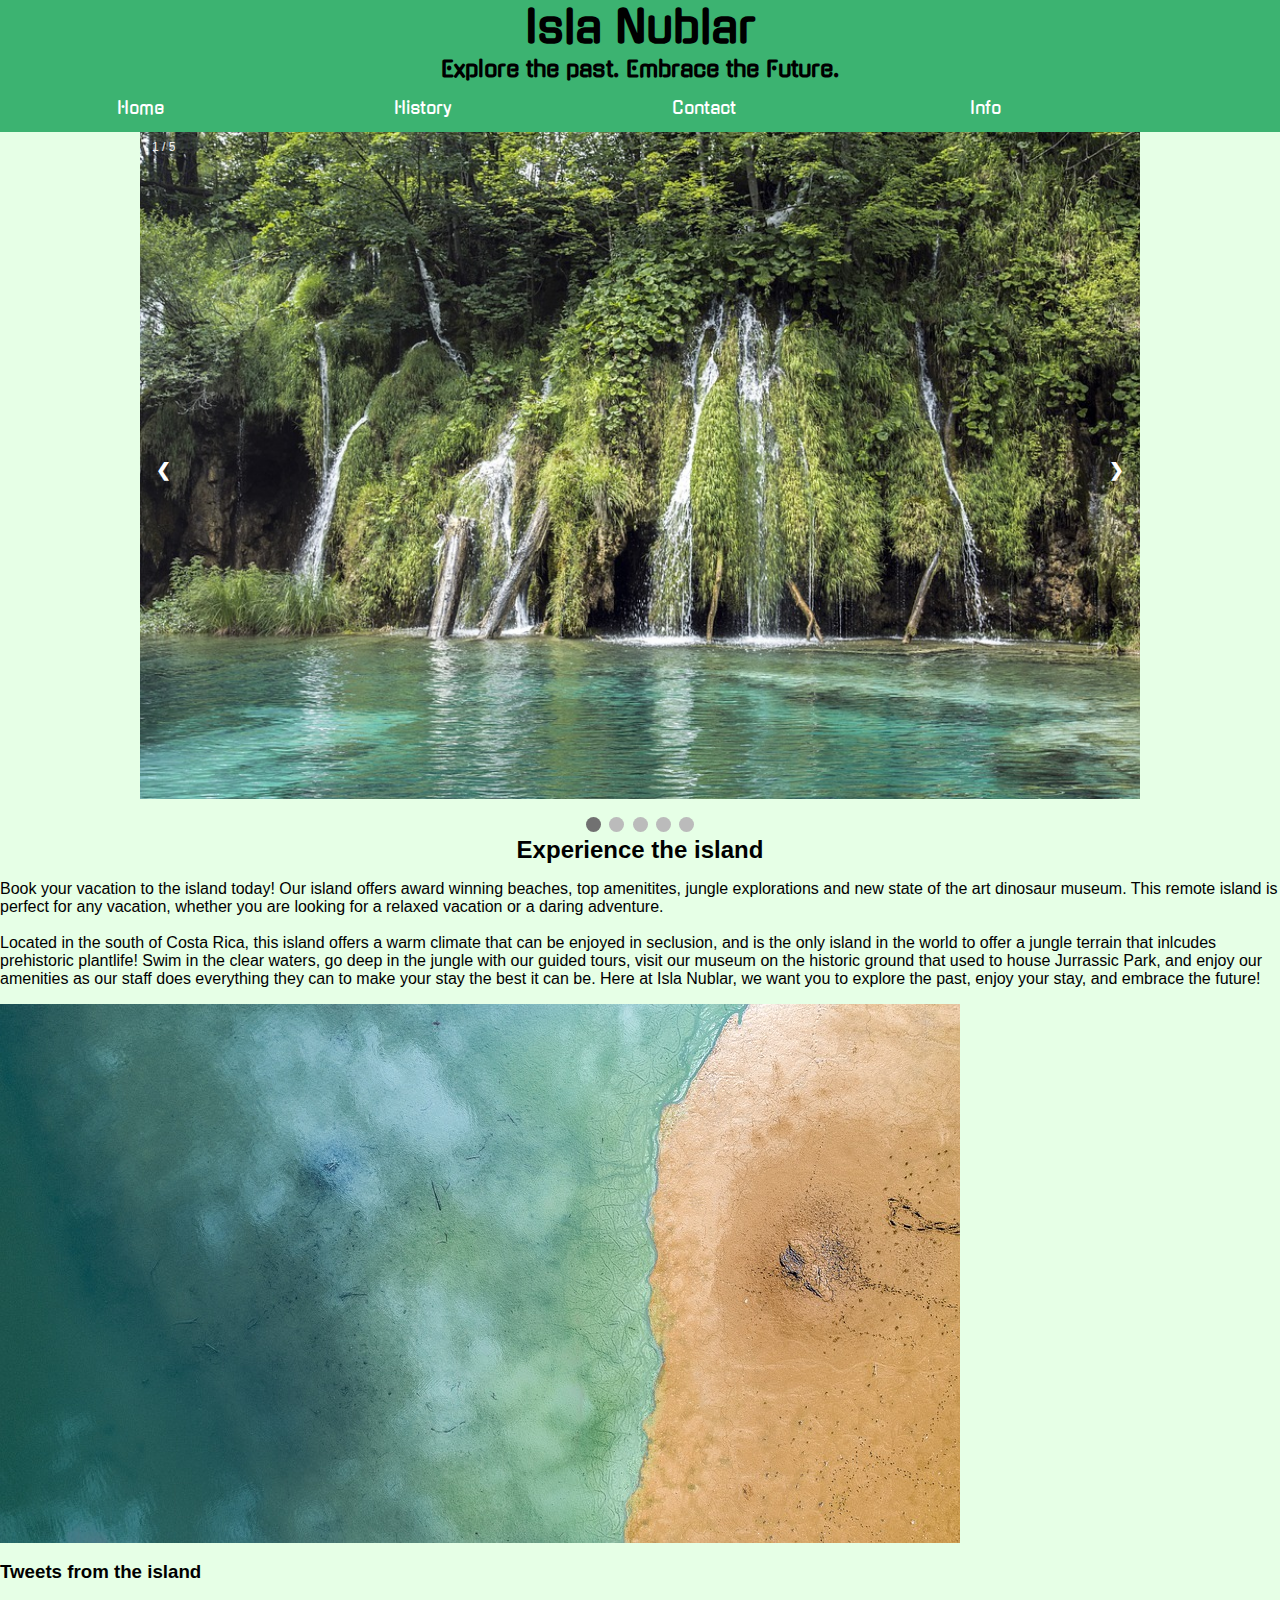
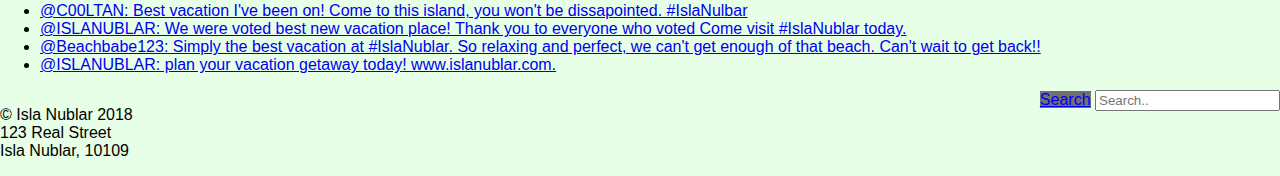
<file: index.html>
<!DOCTYPE html>
<html>
<title>Isla Nublar</title>
  <header>
<link href='https://fonts.googleapis.com/css?family=Gugi' rel='stylesheet'>
<style>
header {
    font-family: 'Gugi';font-size: 22px;
}
</style>
<body>
<style>
h1 {
    background-color: mediumseagreen;
    width: 100%;
    height: 5%;
    padding: 0px;
    margin: 0px;
   text-align: center;
}
h4 {
    background-color: mediumseagreen;
    width: 100%;
    height: 5%;
    padding: 0px;
    margin: 0px;
   text-align: center;
}
h2 {
    background-color: #e6ffe6;
    width: 100%;
    height: 5%;
    padding: 0px;
    margin: 0px;
   text-align: center;
}


}
</style>
</head>
<body>

<h1>Isla Nublar</h1>
<h4>Explore the past. Embrace the Future. </h4>
</body>

<meta name="viewport" content="width=device-width, initial-scale=1">
<style>
body {
  margin: 0;
  font-family: Arial, Helvetica, sans-serif;
}

.topnav {
  overflow: hidden;
  background-color: mediumseagreen;
}

.topnav a {
  float: left;
  color: white;
  text-align: center;
  padding: 14px 16px;
  text-decoration: none;
  font-size: 17px;
  width: 22%
}

.topnav a:hover {
  background-color: mediumseagreen;
  color: black;
}

.topnav a.active {
  background-color: mediumseagreen;
  color: white;
}
</style>
<body>

<div class="topnav">
  <a class="active" href="#home">Home</a>
  <a href="history.html">History</a>
  <a href="contact.html">Contact</a>
  <a href="Info">Info</a>
</div>

</div>
<style>
body {
    background-color: #e6ffe6;
}
</style>
</head>
</header>

<body>

<meta name="viewport" content="width=device-width, initial-scale=1">
<style>
* {box-sizing: border-box}
body {font-family: Verdana, sans-serif; margin:0}
.mySlides {display: none}
img {vertical-align: middle;}

.slideshow-container {
  max-width: 1000px;
  position: relative;
  margin: auto;
}

.prev, .next {
  cursor: pointer;
  position: absolute;
  top: 50%;
  width: auto;
  padding: 16px;
  margin-top: -22px;
  color: white;
  font-weight: bold;
  font-size: 18px;
  transition: 0.6s ease;
  border-radius: 0 3px 3px 0;
}

.next {
  right: 0;
  border-radius: 3px 0 0 3px;
}


.prev:hover, .next:hover {
  background-color: rgba(0,0,0,0.8);
}

.numbertext {
  color: #f2f2f2;
  font-size: 12px;
  padding: 8px 12px;
  position: absolute;
  top: 0;
}
.dot {
  cursor: pointer;
  height: 15px;
  width: 15px;
  margin: 0 2px;
  background-color: #bbb;
  border-radius: 50%;
  display: inline-block;
  transition: background-color 0.6s ease;
}

.active, .dot:hover {
  background-color: #717171;
}


.fade {
  -webkit-animation-name: fade;
  -webkit-animation-duration: 1.5s;
  animation-name: fade;
  animation-duration: 1.5s;
}

@-webkit-keyframes fade {
  from {opacity: .4} 
  to {opacity: 1}
}

@keyframes fade {
  from {opacity: .4} 
  to {opacity: 1}
}

@media only screen and (max-width: 300px) {
  .prev, .next,.text {font-size: 11px}
}
</style>
<body>

<div class="slideshow-container">

<div class="mySlides fade">
  <div class="numbertext">1 / 5</div>
  <img src="images/croatia.jpg" style="width:100%">
</div>

<div class="mySlides fade">
  <div class="numbertext">2 / 5</div>
  <img src="images/explore.jpg" style="width:100%">
</div>

<div class="mySlides fade">
  <div class="numbertext">3 / 5</div>
  <img src="images/beach.jpg" style="width:100%">
</div>

<div class="mySlides fade">
  <div class="numbertext">4 / 5</div>
  <img src="images/people.jpg" style="width:100%">
</div>
<div class="mySlides fade">
  <div class="numbertext">4 / 5</div>
  <img src="images/jungle.jpg" style="width:100%">
</div>

<a class="prev" onclick="plusSlides(-1)">&#10094;</a>
<a class="next" onclick="plusSlides(1)">&#10095;</a>

</div>
<br>

<div style="text-align:center">
  <span class="dot" onclick="currentSlide(1)"></span> 
  <span class="dot" onclick="currentSlide(2)"></span> 
  <span class="dot" onclick="currentSlide(3)"></span> 
  <span class="dot" onclick="currentSlide(4)"></span> 
  <span class="dot" onclick="currentSlide(5)"></span> 
</div>

<script>
var slideIndex = 1;
showSlides(slideIndex);

function plusSlides(n) {
  showSlides(slideIndex += n);
}

function currentSlide(n) {
  showSlides(slideIndex = n);
}

function showSlides(n) {
  var i;
  var slides = document.getElementsByClassName("mySlides");
  var dots = document.getElementsByClassName("dot");
  if (n > slides.length) {slideIndex = 1}    
  if (n < 1) {slideIndex = slides.length}
  for (i = 0; i < slides.length; i++) {
      slides[i].style.display = "none";  
  }
  for (i = 0; i < dots.length; i++) {
      dots[i].className = dots[i].className.replace(" active", "");
  }
  slides[slideIndex-1].style.display = "block";  
  dots[slideIndex-1].className += " active";
}
</script>
        </aside>
      </body>
          <section>
        <article>
          <h2>Experience the island</h2>
          <p>Book your vacation to the island today! Our island offers award winning beaches, top amenitites, jungle explorations and new state of the art dinosaur museum.  This remote island is perfect for any vacation, whether you are looking for a relaxed vacation or a daring adventure.
          <br>
          <br>
           Located in the south of Costa Rica, this island offers a warm climate that can be enjoyed in seclusion, and is the only island in the world to offer a jungle terrain that inlcudes prehistoric plantlife!  Swim in the clear waters, go deep in the jungle with our guided tours, visit our museum on the historic ground that used to house Jurrassic Park, and enjoy our amenities as our staff does everything they can to make your stay the best it can be.  Here at Isla Nublar, we want you to explore the past, enjoy your stay, and embrace the future! </p>
                    <div>
    <img src="images/sea.jpg">
  
  </div>

<section>
<div style="display:table">
  <div style="float: center">
    <h3>Tweets from the island</h3>
          <ul>
            <li>
              <a href="sidebar-link.html">@C00LTAN: Best vacation I've been on! Come to this island, you won't be dissapointed. #IslaNulbar</a>
            </li>
            <li>
              <a href="sidebar-link.html">@ISLANUBLAR: We were voted best new vacation place! Thank you to everyone who voted Come visit #IslaNublar today.</a>
            </li>
            <li>
              <a href="sidebar-link.html">@Beachbabe123: Simply the best vacation at #IslaNublar. So relaxing and perfect, we can't get enough of that beach. Can't wait to get back!!</a>
            </li>
            <li>
              <a href="sidebar-link.html">@ISLANUBLAR: plan your vacation getaway today! www.islanublar.com.</a>
            </li>
          </ul>
  </div>
</section>
  
</div>
            <div style="display:table-cell;float:right;">
  <a class="active" href="#Search">Search</a>
  <input type="text" placeholder="Search.."> 
</div>
</div>
        
<footer id="footer">
      <section>
        <!--This inlcudes the copyright for the island, and the year of the copyright.-->
        <p> &copy; Isla Nublar 2018
          <br>123 Real Street 
          <br> Isla Nublar, 10109</p>
      </section>
    </footer>
    <script src="https://ajax.googleapis.com/ajax/libs/jquery/3.3.1/jquery.min.js"></script>
<script type="text/javascript" src="scripts/slider.js"></script>
</html>
</file>
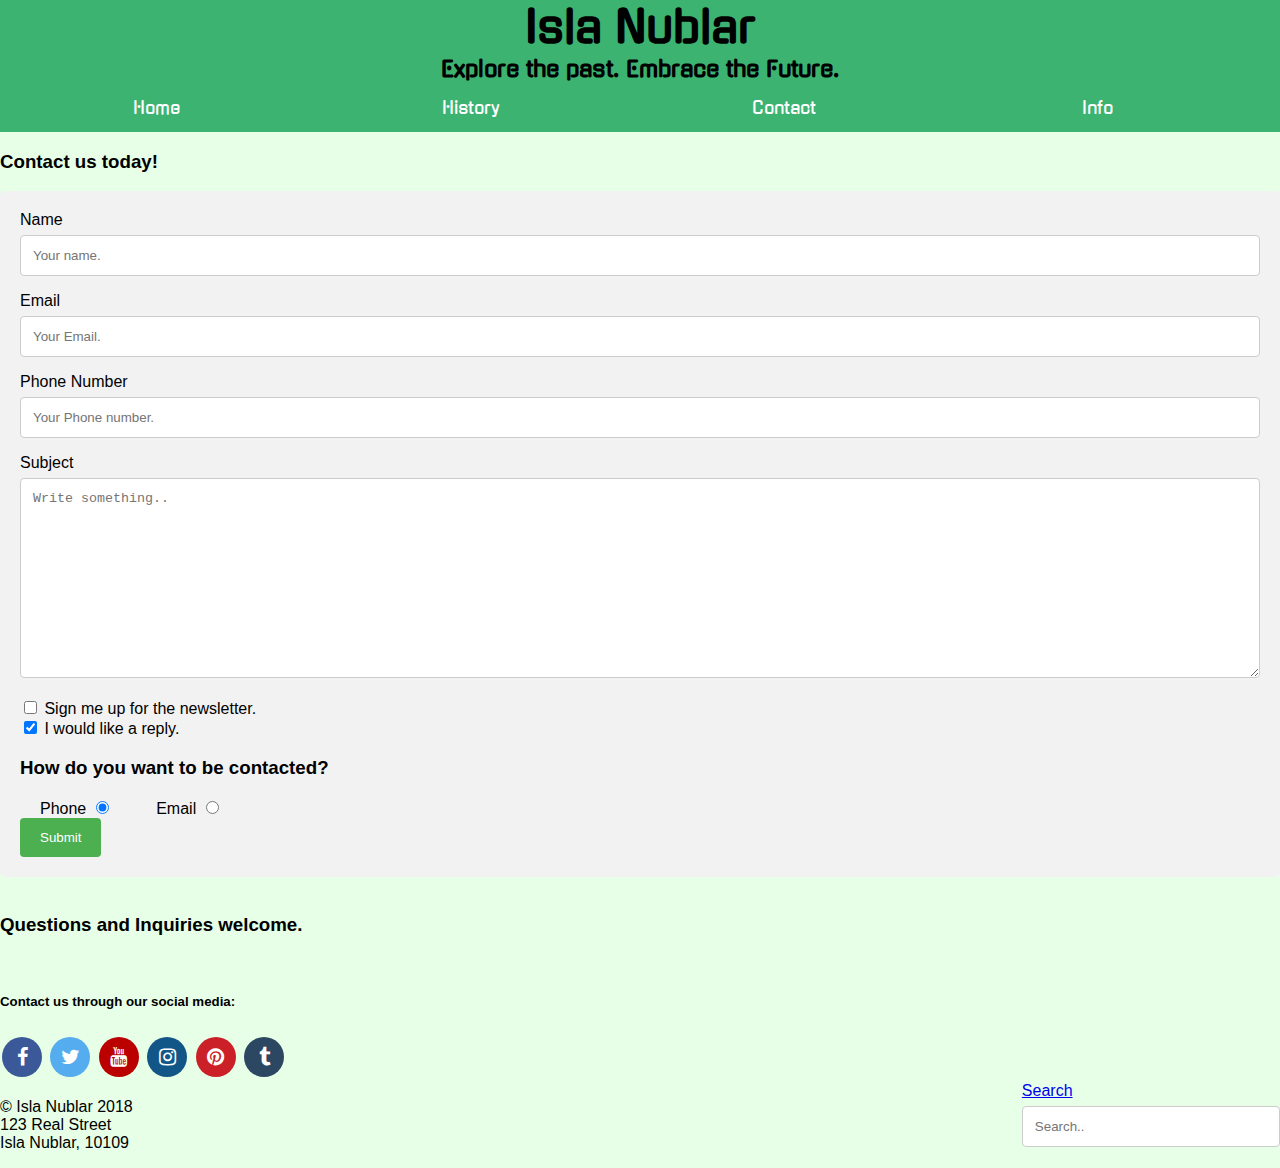
<file: contact.html>
<!DOCTYPE html>
<html>
<header>
  <link href='https://fonts.googleapis.com/css?family=Gugi' rel='stylesheet'>
<style>
header {
    font-family: 'Gugi';font-size: 22px;
}
</style>
  <title>Contact</title>
<style>
h1 {
    background-color: mediumseagreen;
    width: 100%;
    height: 5%;
    padding: 0px;
    margin: 0px;
   text-align: center;
}

h4 {
    background-color: mediumseagreen;
    width: 100%;
    height: 5%;
    padding: 0px;
    margin: 0px;
   text-align: center;
}


}
</style>
</head>
<body>

<h1>Isla Nublar</h1>
<h4>Explore the past. Embrace the Future. </h4>
</body>


<meta name="viewport" content="width=device-width, initial-scale=1">
<style>
body {
  margin: 0;
  font-family: Arial, Helvetica, sans-serif;
}

.topnav {
  overflow: hidden;
  background-color: mediumseagreen;
}

.topnav a {
  float: left;
  color: white;
  text-align: center;
  padding: 14px 16px;
  text-decoration: none;
  font-size: 17px;
  width: 22%
}

.topnav a:hover {
  background-color: mediumseagreen;
  color: black;
}

.topnav a.active {
  background-color: mediumseagreen;
  color: white;
}
</style>
<body>

<div class="topnav">
  <a class="active" href="index.html">Home</a>
  <a href="history.html">History</a>
  <a href="contact.html">Contact</a>
  <a href="Info">Info</a>
</div>

</div>
<style>
body {
    background-color: #e6ffe6;
}
</style>
</head>
<body>

<meta name="viewport" content="width=device-width, initial-scale=1">
<style>
body {font-family: "Lato", sans-serif;}

.tablink {
    background-color: MediumSeaGreen;
    color: white;
    float: left;
    border: none;
    outline: none;
    cursor: pointer;
    padding: 14px 16px;
    font-size: 17px;
    width: 25%;
}

.tablink:hover {
    background-color: MediumSeaGreen;
}
.tabcontent {
    color: white;
    display: none;
    padding: 50px;
    text-align: center;
}

#Home {background-color:MediumSeaGreen;}
#History {background-color:MediumSeaGreen;}
#Contact {background-color:MediumSeaGreen;}
#Info {background-color:MediumSeaGreen;}
</style>
</head>
</header>
      
<meta name="viewport" content="width=device-width, initial-scale=1">
<style>
body {font-family: Arial, Helvetica, sans-serif;}

input[type=text], select, textarea {
    width: 100%;
    padding: 12px;
    border: 1px solid #ccc;
    border-radius: 4px;
    box-sizing: border-box;
    margin-top: 6px;
    margin-bottom: 16px;
    resize: vertical;
}

input[type=submit] {
    background-color: #4CAF50;
    color: white;
    padding: 12px 20px;
    border: none;
    border-radius: 4px;
    cursor: pointer;
}

input[type=submit]:hover {
    background-color: #45a049;
}

.container {
    border-radius: 5px;
    background-color: #f2f2f2;
    padding: 20px;
}
</style>
</head>
<body>

<h3>Contact us today!</h3>

<div class="container">
  <form action="/action_page.php">
    <label for="fname">Name</label>
    <input type="text" id="name" name="name" placeholder="Your name." required>

    <label for="email">Email</label>
    <input type="text" id="email" name="email" placeholder="Your Email." required>

    <label for="Phone">Phone Number</label>
    <input type="text" id="email" name="email" placeholder="Your Phone number." required>

    <label for="subject">Subject</label>
    <textarea id="subject" name="subject" placeholder="Write something.." required style="height:200px"></textarea>
    <input type="checkbox" name="vehicle" value="Email"> Sign me up for the newsletter.<br>
  <input type="checkbox" name="vehicle" value="Car" checked> I would like a reply.<br>
  <h3>How do you want to be contacted?</h3>
<label class="container">Phone
  <input type="radio" checked="checked" name="radio">
  <span class="checkmark"></span>
</label>
<label class="container">Email
  <input type="radio" name="radio">
  <span class="checkmark"></span>
</label>
<br>
  <input type="submit" value="Submit">
  </form>
</div>
<meta name="viewport" content="width=device-width, initial-scale=1">
<link rel="stylesheet" href="https://cdnjs.cloudflare.com/ajax/libs/font-awesome/4.7.0/css/font-awesome.min.css">
<br>
<h3>Questions and Inquiries welcome.</h3>
<br>
<h5>Contact us through our social media:</h5>
</body>

<style>
.fa {
  padding: 10px;
  font-size: 20px;
  width: 20px;
  text-align: center;
  text-decoration: none;
  margin: 5px 2px;
  border-radius: 50%;
}

.fa:hover {
    opacity: 0.7;
}

.fa-facebook {
  background: #3B5998;
  color: white;
}

.fa-twitter {
  background: #55ACEE;
  color: white;
}
.fa-youtube {
  background: #bb0000;
  color: white;
}

.fa-instagram {
  background: #125688;
  color: white;
}

.fa-pinterest {
  background: #cb2027;
  color: white;
}

.fa-tumblr {
  background: #2c4762;
  color: white;
}

</style>
</head>


<a href="#" class="fa fa-facebook"></a>
<a href="#" class="fa fa-twitter"></a>
<a href="#" class="fa fa-youtube"></a>
<a href="#" class="fa fa-instagram"></a>
<a href="#" class="fa fa-pinterest"></a>
<a href="#" class="fa fa-tumblr"></a>
<div class="topnav">
</div>
            <div style="display:table-cell;float:right;">
  <a class="active" href="#Search">Search</a>
  <input type="text" placeholder="Search.."> 
</div>
</div>
</section>
<footer id="footer">
      <section>
        <!--This inlcudes the copyright for the island, and the year of the copyright.-->
        <p> &copy; Isla Nublar 2018
          <br>123 Real Street 
          <br> Isla Nublar, 10109</p>
      </section>
    </footer>
</html>
</file>
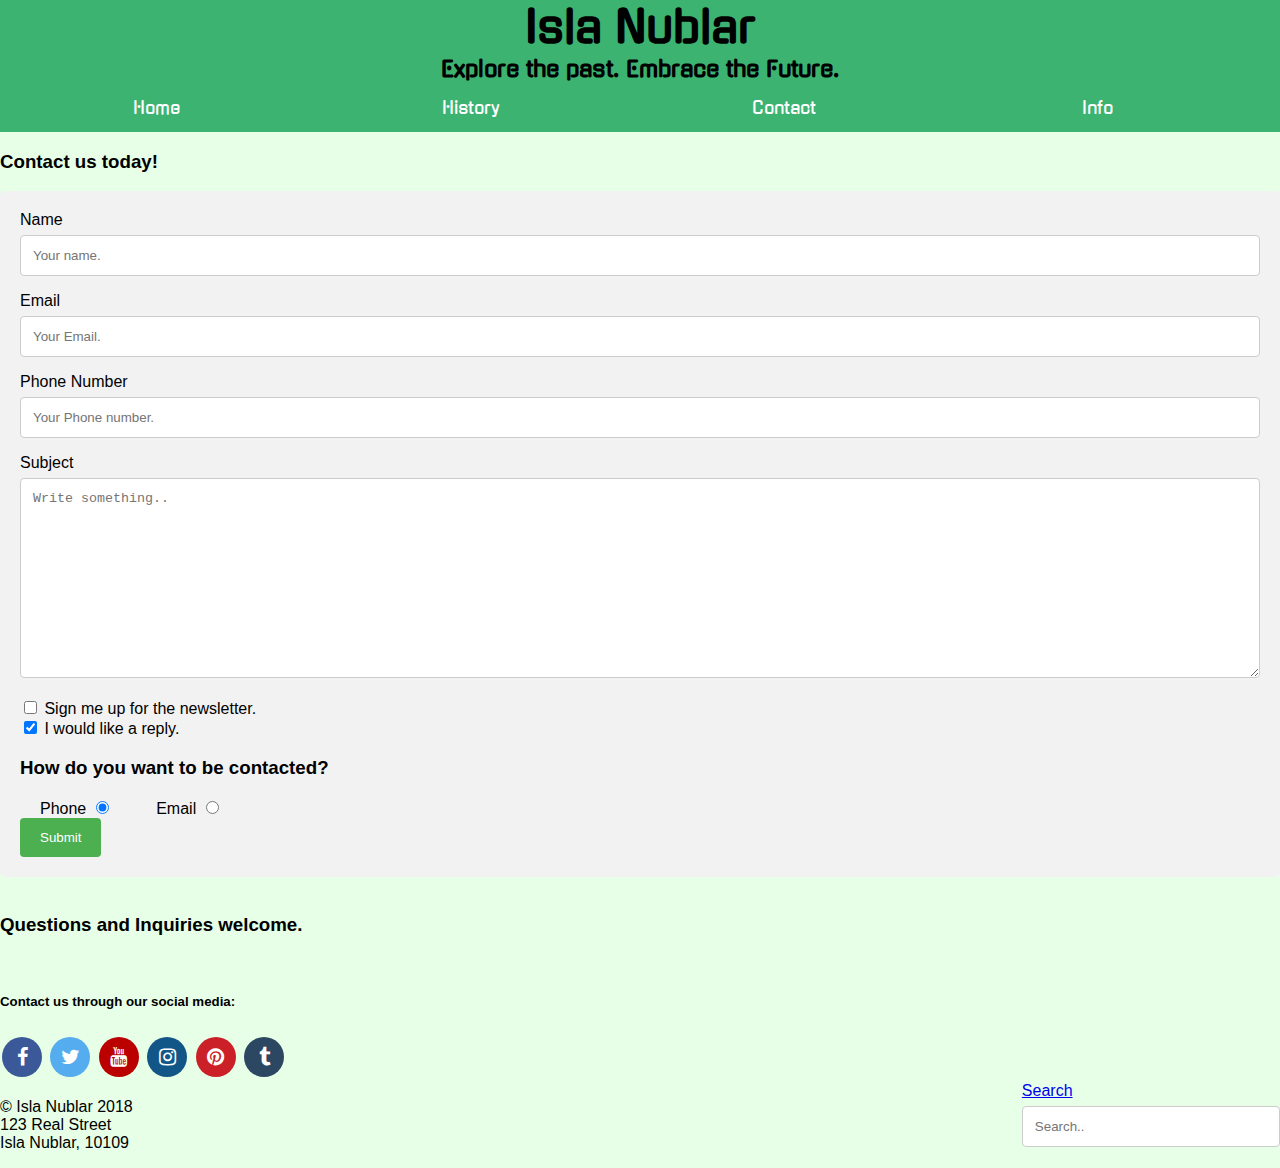
<file: final/contact.html>
<!DOCTYPE html>
<html>
<header>
  <link href='https://fonts.googleapis.com/css?family=Gugi' rel='stylesheet'>
<style>
header {
    font-family: 'Gugi';font-size: 22px;
}
</style>
  <title>Contact</title>
<style>
h1 {
    background-color: mediumseagreen;
    width: 100%;
    height: 5%;
    padding: 0px;
    margin: 0px;
   text-align: center;
}

h4 {
    background-color: mediumseagreen;
    width: 100%;
    height: 5%;
    padding: 0px;
    margin: 0px;
   text-align: center;
}


}
</style>
</head>
<body>

<h1>Isla Nublar</h1>
<h4>Explore the past. Embrace the Future. </h4>
</body>


<meta name="viewport" content="width=device-width, initial-scale=1">
<style>
body {
  margin: 0;
  font-family: Arial, Helvetica, sans-serif;
}

.topnav {
  overflow: hidden;
  background-color: mediumseagreen;
}

.topnav a {
  float: left;
  color: white;
  text-align: center;
  padding: 14px 16px;
  text-decoration: none;
  font-size: 17px;
  width: 22%
}

.topnav a:hover {
  background-color: mediumseagreen;
  color: black;
}

.topnav a.active {
  background-color: mediumseagreen;
  color: white;
}
</style>
<body>

<div class="topnav">
  <a class="active" href="index.html">Home</a>
  <a href="History.html">History</a>
  <a href="contact.html">Contact</a>
  <a href="Info">Info</a>
</div>

</div>
<style>
body {
    background-color: #e6ffe6;
}
</style>
</head>
<body>

<meta name="viewport" content="width=device-width, initial-scale=1">
<style>
body {font-family: "Lato", sans-serif;}

.tablink {
    background-color: MediumSeaGreen;
    color: white;
    float: left;
    border: none;
    outline: none;
    cursor: pointer;
    padding: 14px 16px;
    font-size: 17px;
    width: 25%;
}

.tablink:hover {
    background-color: MediumSeaGreen;
}
.tabcontent {
    color: white;
    display: none;
    padding: 50px;
    text-align: center;
}

#Home {background-color:MediumSeaGreen;}
#History {background-color:MediumSeaGreen;}
#Contact {background-color:MediumSeaGreen;}
#Info {background-color:MediumSeaGreen;}
</style>
</head>
</header>
      
<meta name="viewport" content="width=device-width, initial-scale=1">
<style>
body {font-family: Arial, Helvetica, sans-serif;}

input[type=text], select, textarea {
    width: 100%;
    padding: 12px;
    border: 1px solid #ccc;
    border-radius: 4px;
    box-sizing: border-box;
    margin-top: 6px;
    margin-bottom: 16px;
    resize: vertical;
}

input[type=submit] {
    background-color: #4CAF50;
    color: white;
    padding: 12px 20px;
    border: none;
    border-radius: 4px;
    cursor: pointer;
}

input[type=submit]:hover {
    background-color: #45a049;
}

.container {
    border-radius: 5px;
    background-color: #f2f2f2;
    padding: 20px;
}
</style>
</head>
<body>

<h3>Contact us today!</h3>

<div class="container">
  <form action="/action_page.php">
    <label for="fname">Name</label>
    <input type="text" id="name" name="name" placeholder="Your name." required>

    <label for="email">Email</label>
    <input type="text" id="email" name="email" placeholder="Your Email." required>

    <label for="Phone">Phone Number</label>
    <input type="text" id="email" name="email" placeholder="Your Phone number." required>

    <label for="subject">Subject</label>
    <textarea id="subject" name="subject" placeholder="Write something.." required style="height:200px"></textarea>
    <input type="checkbox" name="vehicle" value="Email"> Sign me up for the newsletter.<br>
  <input type="checkbox" name="vehicle" value="Car" checked> I would like a reply.<br>
  <h3>How do you want to be contacted?</h3>
<label class="container">Phone
  <input type="radio" checked="checked" name="radio">
  <span class="checkmark"></span>
</label>
<label class="container">Email
  <input type="radio" name="radio">
  <span class="checkmark"></span>
</label>
<br>
  <input type="submit" value="Submit">
  </form>
</div>
<meta name="viewport" content="width=device-width, initial-scale=1">
<link rel="stylesheet" href="https://cdnjs.cloudflare.com/ajax/libs/font-awesome/4.7.0/css/font-awesome.min.css">
<br>
<h3>Questions and Inquiries welcome.</h3>
<br>
<h5>Contact us through our social media:</h5>
</body>

<style>
.fa {
  padding: 10px;
  font-size: 20px;
  width: 20px;
  text-align: center;
  text-decoration: none;
  margin: 5px 2px;
  border-radius: 50%;
}

.fa:hover {
    opacity: 0.7;
}

.fa-facebook {
  background: #3B5998;
  color: white;
}

.fa-twitter {
  background: #55ACEE;
  color: white;
}
.fa-youtube {
  background: #bb0000;
  color: white;
}

.fa-instagram {
  background: #125688;
  color: white;
}

.fa-pinterest {
  background: #cb2027;
  color: white;
}

.fa-tumblr {
  background: #2c4762;
  color: white;
}

</style>
</head>


<a href="#" class="fa fa-facebook"></a>
<a href="#" class="fa fa-twitter"></a>
<a href="#" class="fa fa-youtube"></a>
<a href="#" class="fa fa-instagram"></a>
<a href="#" class="fa fa-pinterest"></a>
<a href="#" class="fa fa-tumblr"></a>
<div class="topnav">
</div>
            <div style="display:table-cell;float:right;">
  <a class="active" href="#Search">Search</a>
  <input type="text" placeholder="Search.."> 
</div>
</div>
</section>
<footer id="footer">
      <section>
        <!--This inlcudes the copyright for the island, and the year of the copyright.-->
        <p> &copy; Isla Nublar 2018
          <br>123 Real Street 
          <br> Isla Nublar, 10109</p>
      </section>
    </footer>
</html>
</file>
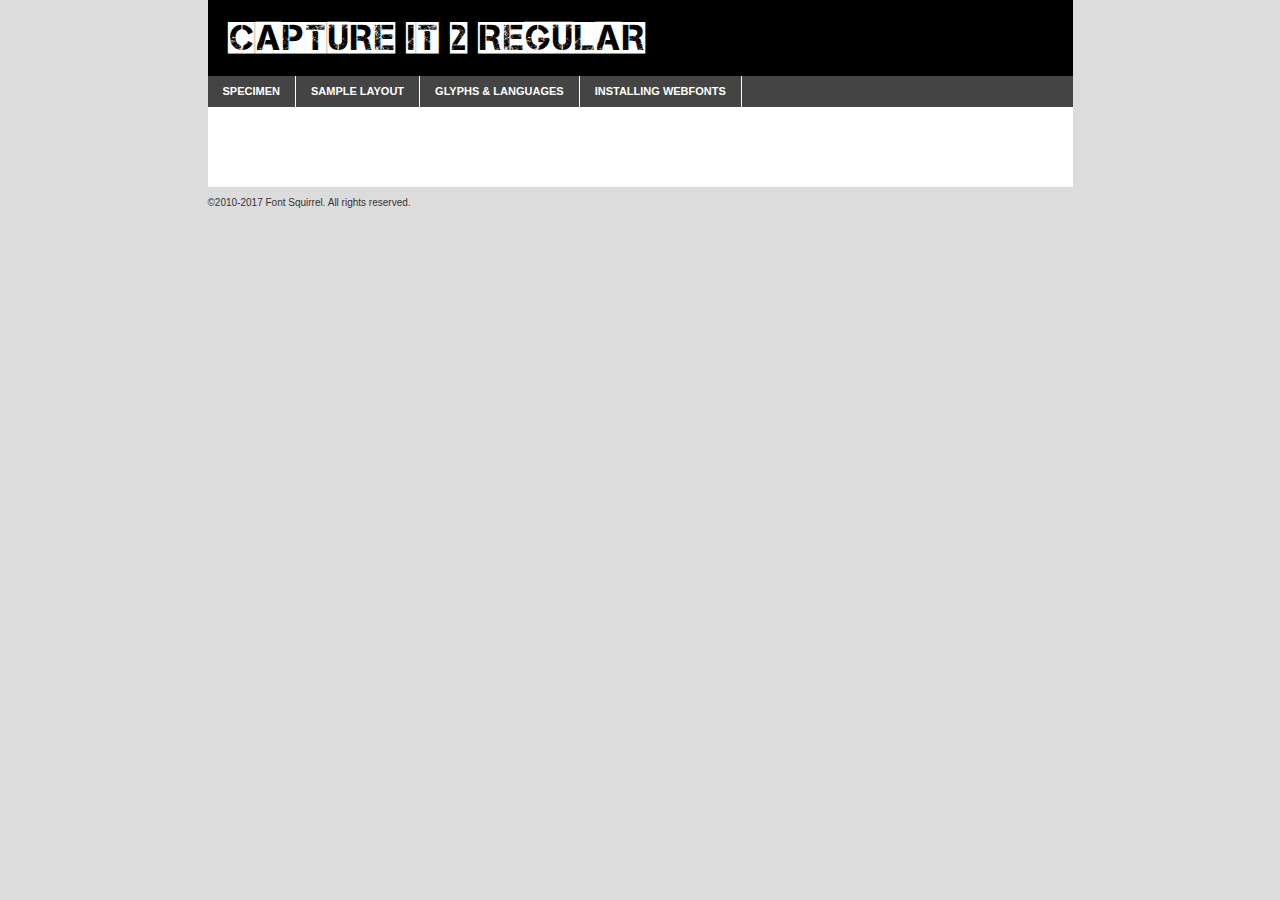
<file: fonts/capture_it_2-demo.html>
<!DOCTYPE html PUBLIC "-//W3C//DTD XHTML 1.0 Transitional//EN"
	"http://www.w3.org/TR/xhtml1/DTD/xhtml1-transitional.dtd">

<html xmlns="http://www.w3.org/1999/xhtml" xml:lang="en" lang="en">
<head>
	<meta http-equiv="Content-Type" content="text/html; charset=utf-8" />
	<script src="http://ajax.googleapis.com/ajax/libs/jquery/1.7.2/jquery.min.js" type="text/javascript" charset="utf-8"></script>
	<script type="text/javascript">
	(function($){$.fn.easyTabs=function(option){var param=jQuery.extend({fadeSpeed:"fast",defaultContent:1,activeClass:'active'},option);$(this).each(function(){var thisId="#"+this.id;if(param.defaultContent==''){param.defaultContent=1;}
	if(typeof param.defaultContent=="number")
	{var defaultTab=$(thisId+" .tabs li:eq("+(param.defaultContent-1)+") a").attr('href').substr(1);}else{var defaultTab=param.defaultContent;}
	$(thisId+" .tabs li a").each(function(){var tabToHide=$(this).attr('href').substr(1);$("#"+tabToHide).addClass('easytabs-tab-content');});hideAll();changeContent(defaultTab);function hideAll(){$(thisId+" .easytabs-tab-content").hide();}
	function changeContent(tabId){hideAll();$(thisId+" .tabs li").removeClass(param.activeClass);$(thisId+" .tabs li a[href=#"+tabId+"]").closest('li').addClass(param.activeClass);if(param.fadeSpeed!="none")
	{$(thisId+" #"+tabId).fadeIn(param.fadeSpeed);}else{$(thisId+" #"+tabId).show();}}
	$(thisId+" .tabs li").click(function(){var tabId=$(this).find('a').attr('href').substr(1);changeContent(tabId);return false;});});}})(jQuery);
	</script>
	<link rel="stylesheet" href="specimen_files/specimen_stylesheet.css" type="text/css" charset="utf-8" />
	<link rel="stylesheet" href="stylesheet.css" type="text/css" charset="utf-8" />

	<style type="text/css">
					body{
				font-family: 'capture_it_2regular';
							}
		</style>

	<title>Capture it 2 Regular Specimen</title>
	
	
	<script type="text/javascript" charset="utf-8">
		$(document).ready(function() {
			$('#container').easyTabs({defaultContent:1});
		});
	</script>
</head>

<body>
<div id="container">
	<div id="header">
		Capture it 2 Regular	</div>
	<ul class="tabs">
		<li><a href="#specimen">Specimen</a></li>
		<li><a href="#layout">Sample Layout</a></li>
				<li><a href="#glyphs">Glyphs &amp; Languages</a></li>
		<li><a href="#installing">Installing Webfonts</a></li>
		
	</ul>
	
	<div id="main_content">

		
			<div id="specimen">
		
				<div class="section">
					<div class="grid12 firstcol">
						<div class="huge">AaBb</div>
					</div>
				</div>
		
				<div class="section">
					<div class="glyph_range">A&#x200B;B&#x200b;C&#x200b;D&#x200b;E&#x200b;F&#x200b;G&#x200b;H&#x200b;I&#x200b;J&#x200b;K&#x200b;L&#x200b;M&#x200b;N&#x200b;O&#x200b;P&#x200b;Q&#x200b;R&#x200b;S&#x200b;T&#x200b;U&#x200b;V&#x200b;W&#x200b;X&#x200b;Y&#x200b;Z&#x200b;a&#x200b;b&#x200b;c&#x200b;d&#x200b;e&#x200b;f&#x200b;g&#x200b;h&#x200b;i&#x200b;j&#x200b;k&#x200b;l&#x200b;m&#x200b;n&#x200b;o&#x200b;p&#x200b;q&#x200b;r&#x200b;s&#x200b;t&#x200b;u&#x200b;v&#x200b;w&#x200b;x&#x200b;y&#x200b;z&#x200b;1&#x200b;2&#x200b;3&#x200b;4&#x200b;5&#x200b;6&#x200b;7&#x200b;8&#x200b;9&#x200b;0&#x200b;&amp;&#x200b;.&#x200b;,&#x200b;?&#x200b;!&#x200b;&#64;&#x200b;(&#x200b;)&#x200b;#&#x200b;$&#x200b;%&#x200b;*&#x200b;+&#x200b;-&#x200b;=&#x200b;:&#x200b;;</div>
				</div>
				<div class="section">
					<div class="grid12 firstcol">
						<table class="sample_table">
							<tr><td>10</td><td class="size10">abcdefghijklmnopqrstuvwxyzABCDEFGHIJKLMNOPQRSTUVWXYZ0123456789abcdefghijklmnopqrstuvwxyzABCDEFGHIJKLMNOPQRSTUVWXYZ0123456789abcdefghijklmnopqrstuvwxyzABCDEFGHIJKLMNOPQRSTUVWXYZ</td></tr>
							<tr><td>11</td><td class="size11">abcdefghijklmnopqrstuvwxyzABCDEFGHIJKLMNOPQRSTUVWXYZ0123456789abcdefghijklmnopqrstuvwxyzABCDEFGHIJKLMNOPQRSTUVWXYZ0123456789abcdefghijklmnopqrstuvwxyzABCDEFGHIJKLMNOPQRSTUVWXYZ</td></tr>
							<tr><td>12</td><td class="size12">abcdefghijklmnopqrstuvwxyzABCDEFGHIJKLMNOPQRSTUVWXYZ0123456789abcdefghijklmnopqrstuvwxyzABCDEFGHIJKLMNOPQRSTUVWXYZ0123456789abcdefghijklmnopqrstuvwxyzABCDEFGHIJKLMNOPQRSTUVWXYZ</td></tr>
							<tr><td>13</td><td class="size13">abcdefghijklmnopqrstuvwxyzABCDEFGHIJKLMNOPQRSTUVWXYZ0123456789abcdefghijklmnopqrstuvwxyzABCDEFGHIJKLMNOPQRSTUVWXYZ0123456789abcdefghijklmnopqrstuvwxyzABCDEFGHIJKLMNOPQRSTUVWXYZ</td></tr>
							<tr><td>14</td><td class="size14">abcdefghijklmnopqrstuvwxyzABCDEFGHIJKLMNOPQRSTUVWXYZ0123456789abcdefghijklmnopqrstuvwxyzABCDEFGHIJKLMNOPQRSTUVWXYZ0123456789abcdefghijklmnopqrstuvwxyzABCDEFGHIJKLMNOPQRSTUVWXYZ</td></tr>
							<tr><td>16</td><td class="size16">abcdefghijklmnopqrstuvwxyzABCDEFGHIJKLMNOPQRSTUVWXYZ0123456789abcdefghijklmnopqrstuvwxyzABCDEFGHIJKLMNOPQRSTUVWXYZ</td></tr>
							<tr><td>18</td><td class="size18">abcdefghijklmnopqrstuvwxyzABCDEFGHIJKLMNOPQRSTUVWXYZ0123456789abcdefghijklmnopqrstuvwxyzABCDEFGHIJKLMNOPQRSTUVWXYZ</td></tr>
							<tr><td>20</td><td class="size20">abcdefghijklmnopqrstuvwxyzABCDEFGHIJKLMNOPQRSTUVWXYZ0123456789abcdefghijklmnopqrstuvwxyzABCDEFGHIJKLMNOPQRSTUVWXYZ</td></tr>
							<tr><td>24</td><td class="size24">abcdefghijklmnopqrstuvwxyzABCDEFGHIJKLMNOPQRSTUVWXYZ0123456789abcdefghijklmnopqrstuvwxyzABCDEFGHIJKLMNOPQRSTUVWXYZ</td></tr>
							<tr><td>30</td><td class="size30">abcdefghijklmnopqrstuvwxyzABCDEFGHIJKLMNOPQRSTUVWXYZ0123456789abcdefghijklmnopqrstuvwxyzABCDEFGHIJKLMNOPQRSTUVWXYZ</td></tr>
							<tr><td>36</td><td class="size36">abcdefghijklmnopqrstuvwxyzABCDEFGHIJKLMNOPQRSTUVWXYZ0123456789abcdefghijklmnopqrstuvwxyzABCDEFGHIJKLMNOPQRSTUVWXYZ</td></tr>
							<tr><td>48</td><td class="size48">abcdefghijklmnopqrstuvwxyzABCDEFGHIJKLMNOPQRSTUVWXYZ0123456789abcdefghijklmnopqrstuvwxyzABCDEFGHIJKLMNOPQRSTUVWXYZ</td></tr>
							<tr><td>60</td><td class="size60">abcdefghijklmnopqrstuvwxyzABCDEFGHIJKLMNOPQRSTUVWXYZ0123456789abcdefghijklmnopqrstuvwxyzABCDEFGHIJKLMNOPQRSTUVWXYZ</td></tr>
							<tr><td>72</td><td class="size72">abcdefghijklmnopqrstuvwxyzABCDEFGHIJKLMNOPQRSTUVWXYZ0123456789abcdefghijklmnopqrstuvwxyzABCDEFGHIJKLMNOPQRSTUVWXYZ</td></tr>
							<tr><td>90</td><td class="size90">abcdefghijklmnopqrstuvwxyzABCDEFGHIJKLMNOPQRSTUVWXYZ0123456789abcdefghijklmnopqrstuvwxyzABCDEFGHIJKLMNOPQRSTUVWXYZ</td></tr>
						</table>
				
					</div>
			
				</div>
		
		
		
								<div class="section" id="bodycomparison">


										<div id="xheight">
				<div class="fontbody">&#x25FC;&#x25FC;&#x25FC;&#x25FC;&#x25FC;&#x25FC;&#x25FC;&#x25FC;&#x25FC;&#x25FC;&#x25FC;&#x25FC;&#x25FC;&#x25FC;&#x25FC;&#x25FC;&#x25FC;&#x25FC;&#x25FC;&#x25FC;&#x25FC;&#x25FC;&#x25FC;&#x25FC;&#x25FC;&#x25FC;&#x25FC;&#x25FC;&#x25FC;&#x25FC;&#x25FC;&#x25FC;&#x25FC;&#x25FC;&#x25FC;&#x25FC;&#x25FC;&#x25FC;&#x25FC;&#x25FC;&#x25FC;&#x25FC;&#x25FC;&#x25FC;&#x25FC;&#x25FC;&#x25FC;&#x25FC;&#x25FC;&#x25FC;&#x25FC;&#x25FC;&#x25FC;&#x25FC;&#x25FC;&#x25FC;&#x25FC;&#x25FC;&#x25FC;&#x25FC;&#x25FC;&#x25FC;&#x25FC;&#x25FC;&#x25FC;&#x25FC;&#x25FC;&#x25FC;&#x25FC;&#x25FC;&#x25FC;&#x25FC;&#x25FC;&#x25FC;&#x25FC;&#x25FC;&#x25FC;&#x25FC;&#x25FC;&#x25FC;&#x25FC;&#x25FC;&#x25FC;&#x25FC;&#x25FC;&#x25FC;&#x25FC;&#x25FC;&#x25FC;&#x25FC;&#x25FC;&#x25FC;&#x25FC;&#x25FC;&#x25FC;&#x25FC;&#x25FC;&#x25FC;&#x25FC;body</div><div class="arialbody">body</div><div class="verdanabody">body</div><div class="georgiabody">body</div></div>
										<div class="fontbody" style="z-index:1">
											body<span>Capture it 2 Regular</span>
										</div>
										<div class="arialbody" style="z-index:1">
											body<span>Arial</span>
										</div>
										<div class="verdanabody" style="z-index:1">
											body<span>Verdana</span>
										</div>
										<div class="georgiabody" style="z-index:1">
											body<span>Georgia</span>
										</div>



								</div>
		
		
				<div class="section psample psample_row1" id="">
					
					<div class="grid2 firstcol">
						<p class="size10"><span>10.</span>Aenean lacinia bibendum nulla sed consectetur. Fusce dapibus, tellus ac cursus commodo, tortor mauris condimentum nibh, ut fermentum massa justo sit amet risus. Nullam id dolor id nibh ultricies vehicula ut id elit. Cum sociis natoque penatibus et magnis dis parturient montes, nascetur ridiculus mus. Nulla vitae elit libero, a pharetra augue.</p>
			
					</div>
					<div class="grid3">
						<p class="size11"><span>11.</span>Aenean lacinia bibendum nulla sed consectetur. Fusce dapibus, tellus ac cursus commodo, tortor mauris condimentum nibh, ut fermentum massa justo sit amet risus. Nullam id dolor id nibh ultricies vehicula ut id elit. Cum sociis natoque penatibus et magnis dis parturient montes, nascetur ridiculus mus. Nulla vitae elit libero, a pharetra augue.</p>
			
					</div>
					<div class="grid3">
						<p class="size12"><span>12.</span>Aenean lacinia bibendum nulla sed consectetur. Fusce dapibus, tellus ac cursus commodo, tortor mauris condimentum nibh, ut fermentum massa justo sit amet risus. Nullam id dolor id nibh ultricies vehicula ut id elit. Cum sociis natoque penatibus et magnis dis parturient montes, nascetur ridiculus mus. Nulla vitae elit libero, a pharetra augue.</p>
			
					</div>
					<div class="grid4">
						<p class="size13"><span>13.</span>Aenean lacinia bibendum nulla sed consectetur. Fusce dapibus, tellus ac cursus commodo, tortor mauris condimentum nibh, ut fermentum massa justo sit amet risus. Nullam id dolor id nibh ultricies vehicula ut id elit. Cum sociis natoque penatibus et magnis dis parturient montes, nascetur ridiculus mus. Nulla vitae elit libero, a pharetra augue.</p>
			
					</div>
					<div class="white_blend"></div>
					
				</div>
				<div class="section psample psample_row2" id="">
					<div class="grid3 firstcol">
						<p class="size14"><span>14.</span>Aenean lacinia bibendum nulla sed consectetur. Fusce dapibus, tellus ac cursus commodo, tortor mauris condimentum nibh, ut fermentum massa justo sit amet risus. Nullam id dolor id nibh ultricies vehicula ut id elit. Cum sociis natoque penatibus et magnis dis parturient montes, nascetur ridiculus mus. Nulla vitae elit libero, a pharetra augue.</p>
			
					</div>
					<div class="grid4">
						<p class="size16"><span>16.</span>Aenean lacinia bibendum nulla sed consectetur. Fusce dapibus, tellus ac cursus commodo, tortor mauris condimentum nibh, ut fermentum massa justo sit amet risus. Nullam id dolor id nibh ultricies vehicula ut id elit. Cum sociis natoque penatibus et magnis dis parturient montes, nascetur ridiculus mus. Nulla vitae elit libero, a pharetra augue.</p>
			
					</div>
					<div class="grid5">
						<p class="size18"><span>18.</span>Aenean lacinia bibendum nulla sed consectetur. Fusce dapibus, tellus ac cursus commodo, tortor mauris condimentum nibh, ut fermentum massa justo sit amet risus. Nullam id dolor id nibh ultricies vehicula ut id elit. Cum sociis natoque penatibus et magnis dis parturient montes, nascetur ridiculus mus. Nulla vitae elit libero, a pharetra augue.</p>
			
					</div>

					<div class="white_blend"></div>

				</div>
				
				<div class="section psample psample_row3" id="">
					<div class="grid5 firstcol">
						<p class="size20"><span>20.</span>Aenean lacinia bibendum nulla sed consectetur. Fusce dapibus, tellus ac cursus commodo, tortor mauris condimentum nibh, ut fermentum massa justo sit amet risus. Nullam id dolor id nibh ultricies vehicula ut id elit. Cum sociis natoque penatibus et magnis dis parturient montes, nascetur ridiculus mus. Nulla vitae elit libero, a pharetra augue.</p>
					</div>
					<div class="grid7">
						<p class="size24"><span>24.</span>Aenean lacinia bibendum nulla sed consectetur. Fusce dapibus, tellus ac cursus commodo, tortor mauris condimentum nibh, ut fermentum massa justo sit amet risus. Nullam id dolor id nibh ultricies vehicula ut id elit. Cum sociis natoque penatibus et magnis dis parturient montes, nascetur ridiculus mus. Nulla vitae elit libero, a pharetra augue.</p>
					</div>
					
					<div class="white_blend"></div>
					
				</div>
				
				<div class="section psample psample_row4" id="">
					<div class="grid12 firstcol">
						<p class="size30"><span>30.</span>Aenean lacinia bibendum nulla sed consectetur. Fusce dapibus, tellus ac cursus commodo, tortor mauris condimentum nibh, ut fermentum massa justo sit amet risus. Nullam id dolor id nibh ultricies vehicula ut id elit. Cum sociis natoque penatibus et magnis dis parturient montes, nascetur ridiculus mus. Nulla vitae elit libero, a pharetra augue.</p>
					</div>
					<div class="white_blend"></div>
					
				</div>
				
				
				
				<div class="section psample psample_row1 fullreverse">
					<div class="grid2 firstcol">
						<p class="size10"><span>10.</span>Aenean lacinia bibendum nulla sed consectetur. Fusce dapibus, tellus ac cursus commodo, tortor mauris condimentum nibh, ut fermentum massa justo sit amet risus. Nullam id dolor id nibh ultricies vehicula ut id elit. Cum sociis natoque penatibus et magnis dis parturient montes, nascetur ridiculus mus. Nulla vitae elit libero, a pharetra augue.</p>
			
					</div>
					<div class="grid3">
						<p class="size11"><span>11.</span>Aenean lacinia bibendum nulla sed consectetur. Fusce dapibus, tellus ac cursus commodo, tortor mauris condimentum nibh, ut fermentum massa justo sit amet risus. Nullam id dolor id nibh ultricies vehicula ut id elit. Cum sociis natoque penatibus et magnis dis parturient montes, nascetur ridiculus mus. Nulla vitae elit libero, a pharetra augue.</p>
			
					</div>
					<div class="grid3">
						<p class="size12"><span>12.</span>Aenean lacinia bibendum nulla sed consectetur. Fusce dapibus, tellus ac cursus commodo, tortor mauris condimentum nibh, ut fermentum massa justo sit amet risus. Nullam id dolor id nibh ultricies vehicula ut id elit. Cum sociis natoque penatibus et magnis dis parturient montes, nascetur ridiculus mus. Nulla vitae elit libero, a pharetra augue.</p>
			
					</div>
					<div class="grid4">
						<p class="size13"><span>13.</span>Aenean lacinia bibendum nulla sed consectetur. Fusce dapibus, tellus ac cursus commodo, tortor mauris condimentum nibh, ut fermentum massa justo sit amet risus. Nullam id dolor id nibh ultricies vehicula ut id elit. Cum sociis natoque penatibus et magnis dis parturient montes, nascetur ridiculus mus. Nulla vitae elit libero, a pharetra augue.</p>
			
					</div>
					<div class="black_blend"></div>
					
				</div>
				
				<div class="section psample psample_row2 fullreverse">
					<div class="grid3 firstcol">
						<p class="size14"><span>14.</span>Aenean lacinia bibendum nulla sed consectetur. Fusce dapibus, tellus ac cursus commodo, tortor mauris condimentum nibh, ut fermentum massa justo sit amet risus. Nullam id dolor id nibh ultricies vehicula ut id elit. Cum sociis natoque penatibus et magnis dis parturient montes, nascetur ridiculus mus. Nulla vitae elit libero, a pharetra augue.</p>
			
					</div>
					<div class="grid4">
						<p class="size16"><span>16.</span>Aenean lacinia bibendum nulla sed consectetur. Fusce dapibus, tellus ac cursus commodo, tortor mauris condimentum nibh, ut fermentum massa justo sit amet risus. Nullam id dolor id nibh ultricies vehicula ut id elit. Cum sociis natoque penatibus et magnis dis parturient montes, nascetur ridiculus mus. Nulla vitae elit libero, a pharetra augue.</p>
			
					</div>
					<div class="grid5">
						<p class="size18"><span>18.</span>Aenean lacinia bibendum nulla sed consectetur. Fusce dapibus, tellus ac cursus commodo, tortor mauris condimentum nibh, ut fermentum massa justo sit amet risus. Nullam id dolor id nibh ultricies vehicula ut id elit. Cum sociis natoque penatibus et magnis dis parturient montes, nascetur ridiculus mus. Nulla vitae elit libero, a pharetra augue.</p>
			
					</div>
					<div class="black_blend"></div>

				</div>
				
				<div class="section psample fullreverse psample_row3" id="">
					<div class="grid5 firstcol">
						<p class="size20"><span>20.</span>Aenean lacinia bibendum nulla sed consectetur. Fusce dapibus, tellus ac cursus commodo, tortor mauris condimentum nibh, ut fermentum massa justo sit amet risus. Nullam id dolor id nibh ultricies vehicula ut id elit. Cum sociis natoque penatibus et magnis dis parturient montes, nascetur ridiculus mus. Nulla vitae elit libero, a pharetra augue.</p>
					</div>
					<div class="grid7">
						<p class="size24"><span>24.</span>Aenean lacinia bibendum nulla sed consectetur. Fusce dapibus, tellus ac cursus commodo, tortor mauris condimentum nibh, ut fermentum massa justo sit amet risus. Nullam id dolor id nibh ultricies vehicula ut id elit. Cum sociis natoque penatibus et magnis dis parturient montes, nascetur ridiculus mus. Nulla vitae elit libero, a pharetra augue.</p>
					</div>
					
					<div class="black_blend"></div>
					
				</div>
				
				<div class="section psample fullreverse psample_row4" id="" style="border-bottom: 20px #000 solid;">
					<div class="grid12 firstcol">
						<p class="size30"><span>30.</span>Aenean lacinia bibendum nulla sed consectetur. Fusce dapibus, tellus ac cursus commodo, tortor mauris condimentum nibh, ut fermentum massa justo sit amet risus. Nullam id dolor id nibh ultricies vehicula ut id elit. Cum sociis natoque penatibus et magnis dis parturient montes, nascetur ridiculus mus. Nulla vitae elit libero, a pharetra augue.</p>
					</div>
					<div class="black_blend"></div>
					
				</div>
				
				
				
				
			</div>
			
			<div id="layout">
				
				<div class="section">
					
					<div class="grid12 firstcol">
						<h1>Lorem Ipsum Dolor</h1>
						<h2>Etiam porta sem malesuada magna mollis euismod</h2>
						
						<p class="byline">By <a href="#link">Aenean Lacinia</a></p>
					</div>
				</div>
				<div class="section">
					<div class="grid8 firstcol">
						<p class="large">Donec sed odio dui. Morbi leo risus, porta ac consectetur ac, vestibulum at eros. Fusce dapibus, tellus ac cursus commodo, tortor mauris condimentum nibh, ut fermentum massa justo sit amet risus. </p>

						
						<h3>Pellentesque ornare sem</h3>

						<p>Maecenas sed diam eget risus varius blandit sit amet non magna. Maecenas faucibus mollis interdum. Donec ullamcorper nulla non metus auctor fringilla. Nullam id dolor id nibh ultricies vehicula ut id elit. Nullam id dolor id nibh ultricies vehicula ut id elit. </p>

						<p>Aenean eu leo quam. Pellentesque ornare sem lacinia quam venenatis vestibulum. Lorem ipsum dolor sit amet, consectetur adipiscing elit. Cum sociis natoque penatibus et magnis dis parturient montes, nascetur ridiculus mus. </p>

						<p>Nulla vitae elit libero, a pharetra augue. Praesent commodo cursus magna, vel scelerisque nisl consectetur et. Aenean lacinia bibendum nulla sed consectetur. </p>

						<p>Nullam quis risus eget urna mollis ornare vel eu leo. Nullam quis risus eget urna mollis ornare vel eu leo. Maecenas sed diam eget risus varius blandit sit amet non magna. Donec ullamcorper nulla non metus auctor fringilla. </p>

						<h3>Cras mattis consectetur</h3>

						<p>Aenean eu leo quam. Pellentesque ornare sem lacinia quam venenatis vestibulum. Aenean lacinia bibendum nulla sed consectetur. Integer posuere erat a ante venenatis dapibus posuere velit aliquet. Cras mattis consectetur purus sit amet fermentum. </p>

						<p>Nullam id dolor id nibh ultricies vehicula ut id elit. Nullam quis risus eget urna mollis ornare vel eu leo. Cras mattis consectetur purus sit amet fermentum.</p>
					</div>
					
					<div class="grid4 sidebar">
						
						<div class="box reverse">
							<p class="last">Nullam quis risus eget urna mollis ornare vel eu leo. Donec ullamcorper nulla non metus auctor fringilla. Cras mattis consectetur purus sit amet fermentum. Sed posuere consectetur est at lobortis. Lorem ipsum dolor sit amet, consectetur adipiscing elit. </p>
						</div>
						
						<p class="caption">Maecenas sed diam eget risus varius.</p>

						<p>Vestibulum id ligula porta felis euismod semper. Integer posuere erat a ante venenatis dapibus posuere velit aliquet. Vestibulum id ligula porta felis euismod semper. Sed posuere consectetur est at lobortis. Maecenas sed diam eget risus varius blandit sit amet non magna. Fusce dapibus, tellus ac cursus commodo, tortor mauris condimentum nibh, ut fermentum massa justo sit amet risus. </p>

					

						<p>Duis mollis, est non commodo luctus, nisi erat porttitor ligula, eget lacinia odio sem nec elit. Aenean lacinia bibendum nulla sed consectetur. Vivamus sagittis lacus vel augue laoreet rutrum faucibus dolor auctor. Aenean lacinia bibendum nulla sed consectetur. Nullam quis risus eget urna mollis ornare vel eu leo. </p>

						<p>Praesent commodo cursus magna, vel scelerisque nisl consectetur et. Donec ullamcorper nulla non metus auctor fringilla. Maecenas faucibus mollis interdum. Fusce dapibus, tellus ac cursus commodo, tortor mauris condimentum nibh, ut fermentum massa justo sit amet risus. </p>

					</div>
				</div>
				
			</div>


			



		<div id="glyphs">
			<div class="section">
				<div class="grid12 firstcol">
			
				<h1>Language Support</h1>
				<p>The subset of Capture it 2 Regular in this kit supports the following languages:<br />
			
					English, Arrernte, Bislama, Cebuano, Fijian, Gilbertese, Hmong, Ibanag, Iloko_ilokano, Interglossa_glosa, Interlingua, Lojban, Norfolk_pitcairnese, Oromo, Rotokas, Seychelles_creole, Shona, Somali, Southern_ndebele, Swahili, Swati_swazi, Tok_pisin, Warlpiri, Xhosa, Zulu, Latinbasic, Demo				</p>
				<h1>Glyph Chart</h1>
				<p>The subset of Capture it 2 Regular in this kit includes all the glyphs listed below. Unicode entities are included above each glyph to help you insert individual characters into your layout.</p>
				<div id="glyph_chart">
			
																				 <div><p>&amp;#13;</p>&#13;</div>
																				 <div><p>&amp;#32;</p>&#32;</div>
																				 <div><p>&amp;#33;</p>&#33;</div>
																				 <div><p>&amp;#34;</p>&#34;</div>
																				 <div><p>&amp;#35;</p>&#35;</div>
																				 <div><p>&amp;#36;</p>&#36;</div>
																				 <div><p>&amp;#37;</p>&#37;</div>
																				 <div><p>&amp;#38;</p>&#38;</div>
																				 <div><p>&amp;#39;</p>&#39;</div>
																				 <div><p>&amp;#40;</p>&#40;</div>
																				 <div><p>&amp;#41;</p>&#41;</div>
																				 <div><p>&amp;#42;</p>&#42;</div>
																				 <div><p>&amp;#43;</p>&#43;</div>
																				 <div><p>&amp;#44;</p>&#44;</div>
																				 <div><p>&amp;#45;</p>&#45;</div>
																				 <div><p>&amp;#46;</p>&#46;</div>
																				 <div><p>&amp;#47;</p>&#47;</div>
																				 <div><p>&amp;#48;</p>&#48;</div>
																				 <div><p>&amp;#49;</p>&#49;</div>
																				 <div><p>&amp;#50;</p>&#50;</div>
																				 <div><p>&amp;#51;</p>&#51;</div>
																				 <div><p>&amp;#52;</p>&#52;</div>
																				 <div><p>&amp;#53;</p>&#53;</div>
																				 <div><p>&amp;#54;</p>&#54;</div>
																				 <div><p>&amp;#55;</p>&#55;</div>
																				 <div><p>&amp;#56;</p>&#56;</div>
																				 <div><p>&amp;#57;</p>&#57;</div>
																				 <div><p>&amp;#58;</p>&#58;</div>
																				 <div><p>&amp;#59;</p>&#59;</div>
																				 <div><p>&amp;#60;</p>&#60;</div>
																				 <div><p>&amp;#61;</p>&#61;</div>
																				 <div><p>&amp;#62;</p>&#62;</div>
																				 <div><p>&amp;#63;</p>&#63;</div>
																				 <div><p>&amp;#64;</p>&#64;</div>
																				 <div><p>&amp;#65;</p>&#65;</div>
																				 <div><p>&amp;#66;</p>&#66;</div>
																				 <div><p>&amp;#67;</p>&#67;</div>
																				 <div><p>&amp;#68;</p>&#68;</div>
																				 <div><p>&amp;#69;</p>&#69;</div>
																				 <div><p>&amp;#70;</p>&#70;</div>
																				 <div><p>&amp;#71;</p>&#71;</div>
																				 <div><p>&amp;#72;</p>&#72;</div>
																				 <div><p>&amp;#73;</p>&#73;</div>
																				 <div><p>&amp;#74;</p>&#74;</div>
																				 <div><p>&amp;#75;</p>&#75;</div>
																				 <div><p>&amp;#76;</p>&#76;</div>
																				 <div><p>&amp;#77;</p>&#77;</div>
																				 <div><p>&amp;#78;</p>&#78;</div>
																				 <div><p>&amp;#79;</p>&#79;</div>
																				 <div><p>&amp;#80;</p>&#80;</div>
																				 <div><p>&amp;#81;</p>&#81;</div>
																				 <div><p>&amp;#82;</p>&#82;</div>
																				 <div><p>&amp;#83;</p>&#83;</div>
																				 <div><p>&amp;#84;</p>&#84;</div>
																				 <div><p>&amp;#85;</p>&#85;</div>
																				 <div><p>&amp;#86;</p>&#86;</div>
																				 <div><p>&amp;#87;</p>&#87;</div>
																				 <div><p>&amp;#88;</p>&#88;</div>
																				 <div><p>&amp;#89;</p>&#89;</div>
																				 <div><p>&amp;#90;</p>&#90;</div>
																				 <div><p>&amp;#91;</p>&#91;</div>
																				 <div><p>&amp;#92;</p>&#92;</div>
																				 <div><p>&amp;#93;</p>&#93;</div>
																				 <div><p>&amp;#95;</p>&#95;</div>
																				 <div><p>&amp;#97;</p>&#97;</div>
																				 <div><p>&amp;#98;</p>&#98;</div>
																				 <div><p>&amp;#99;</p>&#99;</div>
																				 <div><p>&amp;#100;</p>&#100;</div>
																				 <div><p>&amp;#101;</p>&#101;</div>
																				 <div><p>&amp;#102;</p>&#102;</div>
																				 <div><p>&amp;#103;</p>&#103;</div>
																				 <div><p>&amp;#104;</p>&#104;</div>
																				 <div><p>&amp;#105;</p>&#105;</div>
																				 <div><p>&amp;#106;</p>&#106;</div>
																				 <div><p>&amp;#107;</p>&#107;</div>
																				 <div><p>&amp;#108;</p>&#108;</div>
																				 <div><p>&amp;#109;</p>&#109;</div>
																				 <div><p>&amp;#110;</p>&#110;</div>
																				 <div><p>&amp;#111;</p>&#111;</div>
																				 <div><p>&amp;#112;</p>&#112;</div>
																				 <div><p>&amp;#113;</p>&#113;</div>
																				 <div><p>&amp;#114;</p>&#114;</div>
																				 <div><p>&amp;#115;</p>&#115;</div>
																				 <div><p>&amp;#116;</p>&#116;</div>
																				 <div><p>&amp;#117;</p>&#117;</div>
																				 <div><p>&amp;#118;</p>&#118;</div>
																				 <div><p>&amp;#119;</p>&#119;</div>
																				 <div><p>&amp;#120;</p>&#120;</div>
																				 <div><p>&amp;#121;</p>&#121;</div>
																				 <div><p>&amp;#122;</p>&#122;</div>
																				 <div><p>&amp;#123;</p>&#123;</div>
																				 <div><p>&amp;#124;</p>&#124;</div>
																				 <div><p>&amp;#125;</p>&#125;</div>
																				 <div><p>&amp;#160;</p>&#160;</div>
																				 <div><p>&amp;#162;</p>&#162;</div>
																				 <div><p>&amp;#166;</p>&#166;</div>
																				 <div><p>&amp;#167;</p>&#167;</div>
																				 <div><p>&amp;#169;</p>&#169;</div>
																				 <div><p>&amp;#173;</p>&#173;</div>
																				 <div><p>&amp;#174;</p>&#174;</div>
																				 <div><p>&amp;#177;</p>&#177;</div>
																				 <div><p>&amp;#182;</p>&#182;</div>
																				 <div><p>&amp;#183;</p>&#183;</div>
																				 <div><p>&amp;#215;</p>&#215;</div>
																				 <div><p>&amp;#247;</p>&#247;</div>
																				 <div><p>&amp;#8192;</p>&#8192;</div>
																				 <div><p>&amp;#8193;</p>&#8193;</div>
																				 <div><p>&amp;#8194;</p>&#8194;</div>
																				 <div><p>&amp;#8195;</p>&#8195;</div>
																				 <div><p>&amp;#8196;</p>&#8196;</div>
																				 <div><p>&amp;#8197;</p>&#8197;</div>
																				 <div><p>&amp;#8198;</p>&#8198;</div>
																				 <div><p>&amp;#8199;</p>&#8199;</div>
																				 <div><p>&amp;#8200;</p>&#8200;</div>
																				 <div><p>&amp;#8201;</p>&#8201;</div>
																				 <div><p>&amp;#8202;</p>&#8202;</div>
																				 <div><p>&amp;#8208;</p>&#8208;</div>
																				 <div><p>&amp;#8209;</p>&#8209;</div>
																				 <div><p>&amp;#8210;</p>&#8210;</div>
																				 <div><p>&amp;#8211;</p>&#8211;</div>
																				 <div><p>&amp;#8212;</p>&#8212;</div>
																				 <div><p>&amp;#8239;</p>&#8239;</div>
																				 <div><p>&amp;#8249;</p>&#8249;</div>
																				 <div><p>&amp;#8250;</p>&#8250;</div>
																				 <div><p>&amp;#8287;</p>&#8287;</div>
																				 <div><p>&amp;#8364;</p>&#8364;</div>
																				 <div><p>&amp;#9724;</p>&#9724;</div>
																																						</div>	
				</div>
		
		
			</div>
		</div>
		
		
		<div id="specs">
			
		</div>
	
		<div id="installing">
			<div class="section">
				<div class="grid7 firstcol">
					<h1>Installing Webfonts</h1>
					
					<p>Webfonts are supported by all major browser platforms but not all in the same way. There are currently four different font formats that must be included in order to target all browsers. This includes TTF, WOFF, EOT and SVG.</p>
					
					<h2>1. Upload your webfonts</h2>
					<p>You must upload your webfont kit to your website. They should be in or near the same directory as your CSS files.</p>
					
					<h2>2. Include the webfont stylesheet</h2>
					<p>A special CSS @font-face declaration helps the various browsers select the appropriate font it needs without causing you a bunch of headaches. Learn more about this syntax by reading the <a href="https://www.fontspring.com/blog/further-hardening-of-the-bulletproof-syntax">Fontspring blog post</a> about it. The code for it is as follows:</p>


<code>
@font-face{ 
	font-family: 'MyWebFont';
	src: url('WebFont.eot');
	src: url('WebFont.eot?#iefix') format('embedded-opentype'),
	     url('WebFont.woff') format('woff'),
	     url('WebFont.ttf') format('truetype'),
	     url('WebFont.svg#webfont') format('svg');
}
</code>

	<p>We've already gone ahead and generated the code for you. All you have to do is link to the stylesheet in your HTML, like this:</p>
	<code>&lt;link rel=&quot;stylesheet&quot; href=&quot;stylesheet.css&quot; type=&quot;text/css&quot; charset=&quot;utf-8&quot; /&gt;</code>

					<h2>3. Modify your own stylesheet</h2>
					<p>To take advantage of your new fonts, you must tell your stylesheet to use them. Look at the original @font-face declaration above and find the property called "font-family." The name linked there will be what you use to reference the font. Prepend that webfont name to the font stack in the "font-family" property, inside the selector you want to change. For example:</p>
<code>p { font-family: 'WebFont', Arial, sans-serif; }</code>

<h2>4. Test</h2>
<p>Getting webfonts to work cross-browser <em>can</em> be tricky. Use the information in the sidebar to help you if you find that fonts aren't loading in a particular browser.</p>
				</div>
				
				<div class="grid5 sidebar">
					<div class="box">
						<h2>Troubleshooting<br />Font-Face Problems</h2>
						<p>Having trouble getting your webfonts to load in your new website? Here are some tips to sort out what might be the problem.</p>

						<h3>Fonts not showing in any browser</h3>

						<p>This sounds like you need to work on the plumbing. You either did not upload the fonts to the correct directory, or you did not link the fonts properly in the CSS. If you've confirmed that all this is correct and you still have a problem, take a look at your .htaccess file and see if requests are getting intercepted.</p>

						<h3>Fonts not loading in iPhone or iPad</h3>

						<p>The most common problem here is that you are serving the fonts from an IIS server. IIS refuses to serve files that have unknown MIME types. If that is the case, you must set the MIME type for SVG to "image/svg+xml" in the server settings. Follow these instructions from Microsoft if you need help.</p>

						<h3>Fonts not loading in Firefox</h3>

						<p>The primary reason for this failure? You are still using a version Firefox older than 3.5. So upgrade already! If that isn't it, then you are very likely serving fonts from a different domain. Firefox requires that all font assets be served from the same domain. Lastly it is possible that you need to add WOFF to your list of MIME types (if you are serving via IIS.)</p>

						<h3>Fonts not loading in IE</h3>

						<p>Are you looking at Internet Explorer on an actual Windows machine or are you cheating by using a service like Adobe BrowserLab? Many of these screenshot services do not render @font-face for IE. Best to test it on a real machine.</p>

						<h3>Fonts not loading in IE9</h3>

						<p>IE9, like Firefox, requires that fonts be served from the same domain as the website. Make sure that is the case.</p>
					</div>
				</div>
			</div>
			
		</div>
	
	</div>
	<div id="footer">
		<p>&copy;2010-2017 Font Squirrel. All rights reserved.</p>
	</div>
</div>
</body>
</html>
</file>
<file: fonts/stylesheet.css>
/*! Generated by Font Squirrel (https://www.fontsquirrel.com) on April 25, 2018 */



@font-face {
    font-family: 'capture_it_2regular';
    src: url('capture_it_2-webfont.woff2') format('woff2'),
         url('capture_it_2-webfont.woff') format('woff');
    font-weight: normal;
    font-style: normal;

}
</file>
<file: fonts/specimen_files/specimen_stylesheet.css>
@import url('grid_12-825-55-15.css');

/*  
	CSS Reset by Eric Meyer - Released under Public Domain
    http://meyerweb.com/eric/tools/css/reset/
*/
html, body, div, span, applet, object, iframe,
h1, h2, h3, h4, h5, h6, p, blockquote, pre,
a, abbr, acronym, address, big, cite, code,
del, dfn, em, font, img, ins, kbd, q, s, samp,
small, strike, strong, sub, sup, tt, var,
b, u, i, center, dl, dt, dd, ol, ul, li,
fieldset, form, label, legend, table, 
caption, tbody, tfoot, thead, tr, th, td 
                  {margin: 0;padding: 0;border: 0;outline: 0;
                  font-size: 100%;vertical-align: baseline;
                  background: transparent;}
body              {line-height: 1;}
ol, ul            {list-style: none;}
blockquote, q     {quotes: none;}
blockquote:before, blockquote:after,
q:before, q:after {content: '';	content: none;}
:focus            {outline: 0;}
ins               {text-decoration: none;}
del               {text-decoration: line-through;}
table             {border-collapse: collapse;border-spacing: 0;}




body {
	color: #000;
	background-color: #dcdcdc;
}

a {
	text-decoration: none;
	color: #1883ba;
}

h1{
	font-size: 32px;
	font-weight: normal;
	font-style: normal;
	margin-bottom: 18px;
}

h2{
	font-size: 18px;
}

#container {
	width: 865px;
	margin: 0px auto;
}


#header {
	padding: 20px;
	font-size: 36px;
	background-color: #000;
	color: #fff;
}

#header span {
	color: #666;
}
#main_content {
	background-color: #fff;
	padding: 60px 20px 20px;
}


#footer p {
	margin: 0;
	padding-top: 10px;
	padding-bottom: 50px;
	color: #333;
	font: 10px Arial, sans-serif;
}

.tabs {
	width: 100%;
	height: 31px;
	background-color: #444;
}
.tabs li {
	float:  left;
	margin: 0;
	overflow: hidden;
	background-color: #444;
}
.tabs li a {
	display: block;
	color: #fff;
	text-decoration: none;
	font: bold 11px/11px 'Arial';
	text-transform: uppercase;
	padding: 10px 15px;
	border-right: 1px solid #fff;
}

.tabs li a:hover {
		background-color: #00b3ff;

}

.tabs li.active a {
	color:  #000;
	background-color: #fff;
}



div.huge {
	
	font-size: 300px;
	line-height: 1em;
	padding: 0;
	letter-spacing: -.02em;
	overflow: hidden;
}
div.glyph_range {
	font-size: 72px;
	line-height: 1.1em;
}

.size10{ font-size: 10px; }
.size11{ font-size: 11px; }
.size12{ font-size: 12px; }
.size13{ font-size: 13px; }
.size14{ font-size: 14px; }
.size16{ font-size: 16px; }
.size18{ font-size: 18px; }
.size20{ font-size: 20px; }
.size24{ font-size: 24px; }
.size30{ font-size: 30px; }
.size36{ font-size: 36px; }
.size48{ font-size: 48px; }
.size60{ font-size: 60px; }
.size72{ font-size: 72px; }
.size90{ font-size: 90px; }


.psample_row1 {	height: 120px;}
.psample_row1 {	height: 120px;}
.psample_row2 {	height: 160px;}
.psample_row3 {	height: 160px;}
.psample_row4 {	height: 160px;}

.psample {
	overflow: hidden;
	position: relative;
}
.psample p {
	line-height: 1.3em;
	display: block;
	overflow: hidden;
	margin: 0;
}

.psample span {
	margin-right: .5em;
}

.white_blend {
	width: 100%;
	height: 61px;
	background-image: url([data-uri]);
	position: absolute;
	bottom: 0;
}
.black_blend {
	width: 100%;
	height: 61px;
	background-image: url([data-uri]);
	position: absolute;
	bottom: 0;
}
.fullreverse {
	background:  #000 !important;
	color:  #fff !important;
	margin-left: -20px;
	padding-left: 20px;
	margin-right: -20px;
	padding-right: 20px;
	padding: 20px;
	margin-bottom:0;
}


.sample_table td {
	padding-top: 3px;
	padding-bottom:5px;
	padding-left: 5px;
	vertical-align: middle;
	line-height: 1.2em;
}

.sample_table td:first-child {
	background-color: #eee;
	text-align: right;
	padding-right: 5px;
	padding-left: 0;
	padding: 5px;
	font: 11px/12px "Courier New", Courier, mono;
}

code {
	white-space: pre;
	background-color: #eee;
	display: block;
	padding: 10px;
	margin-bottom: 18px;
	overflow: auto;
}


.bottom,.last 	{margin-bottom:0 !important; padding-bottom:0 !important;}

.box  { 
  padding: 18px; 
  margin-bottom: 18px; 
  background: #eee; 
}

.reverse,.reversed { background:  #000 !important;color:  #fff !important; border: none !important;}

#bodycomparison {
	position: relative;
	overflow: hidden;
	font-size: 72px;
	height: 90px;
	white-space: nowrap;
}

#bodycomparison div{
	font-size: 72px;
	line-height: 90px;
	display: inline;
	margin: 0 15px 0 0;
	padding: 0;
}

#bodycomparison div span{
	font: 10px Arial;
	position: absolute;
	left: 0;
}
#xheight {
	float: none;
	position: absolute;
	color: #d9f3ff;
	font-size: 72px;
	line-height: 90px;
}

.fontbody {
 position: relative;
}
.arialbody{
	font-family: Arial;
	position: relative;
}
.verdanabody{
	font-family: Verdana;
	position: relative;
}
.georgiabody{
	font-family: Georgia;
	position: relative;
}

/* @group Layout page
 */

#layout h1 {
	font-size: 36px;
	line-height: 42px;
	font-weight: normal;
	font-style: normal;
}

#layout h2 {
	font-size: 24px;
	line-height: 23px;
	font-weight: normal;
	font-style: normal;
}

#layout h3 {
	font-size: 22px;
	line-height: 1.4em;
	margin-top: 1em;
	font-weight: normal;
	font-style: normal;
}


#layout p.byline {
	font-size: 12px;
	margin-top: 18px;
	line-height: 12px;
	margin-bottom: 0;
}
#layout p {
	font-size: 14px;
	line-height: 21px;
	margin-bottom: .5em;
}

#layout p.large{
	font-size: 18px;
	line-height: 26px;
}

#layout .sidebar p{
	font-size: 12px;
	line-height: 1.4em;
}

#layout p.caption {
	font-size: 10px;
	margin-top: -16px;
	margin-bottom: 18px;
}

/* @end */

/* @group Glyphs */

#glyph_chart div{
	background-color: #d9f3ff;
	color: black;
	float: left;
	font-size: 36px;
	height: 1.2em;
	line-height: 1.2em;
	margin-bottom: 1px;
	margin-right: 1px;
	text-align: center;
	width: 1.2em;
	position: relative;
	padding: .6em .2em .2em;
}

#glyph_chart div p {
	position: absolute;
	left: 0;
	top: 0;
	display: block;
	text-align: center;
	font: bold 9px Arial, sans-serif;
	background-color: #3a768f;
	width: 100%;
	color: #fff;
	padding: 2px 0;
}


#glyphs h1 {
	font-family: Arial, sans-serif;
}
/* @end */

/* @group Installing */

#installing {
	font: 13px Arial, sans-serif;
}

#installing p,
#glyphs p{
	line-height: 1.2em;
	margin-bottom: 18px;
	font: 13px Arial, sans-serif;
}



#installing h3{
	font-size: 15px;
	margin-top: 18px;
}

/* @end */

#rendering h1 {
	font-family: Arial, sans-serif;
}
.render_table td {
	font: 11px "Courier New", Courier, mono;
	vertical-align: middle;
}
</file>
